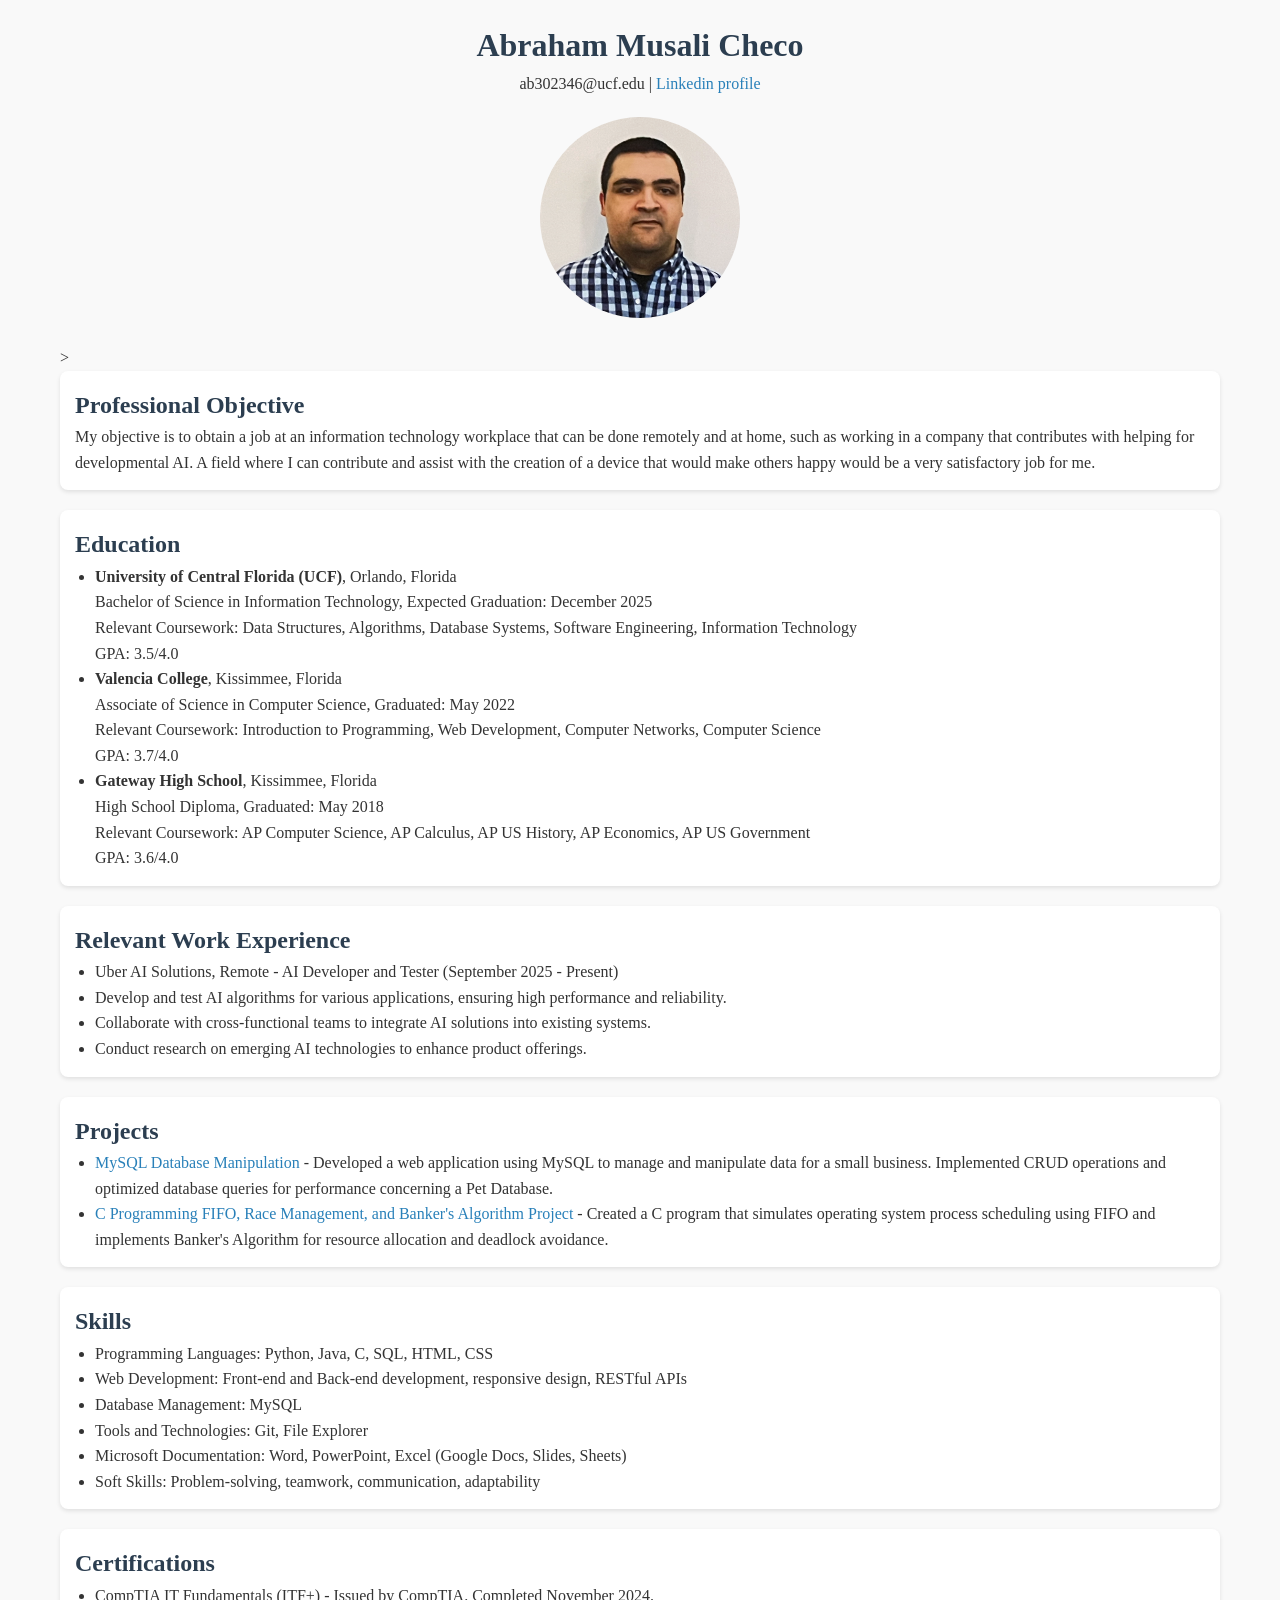
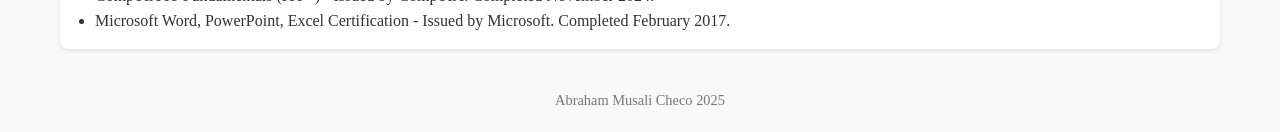
<file: index.html>
<!DOCTYPE html>
<html lang="en">
<head>
    <meta charset="UTF-8">
    <meta name="viewport" content="width=device-width, initial-scale=1.0">
    <title>My Web Page</title>
    <link rel="stylesheet" href="styles.css">
</head>
<body>
    <header role = banner>
        <h1>Abraham Musali Checo</h1>
        <p>ab302346@ucf.edu | <a href="https://www.linkedin.com/in/abraham-m-748b22127/">Linkedin profile</a> </p>
        <img src="images/ProPh.png" alt="Professional Photo of Abraham Musali Checo." width="200" height="250">
    </header>>

    <main role="main">
        <section id="objective">
            <h2>Professional Objective</h2>
            <p>My objective is to obtain a job at an information technology workplace that can be done remotely and at home, 
                such as working in a company that contributes with helping for developmental AI. A field where I can contribute
                and assist with the creation of a device that would make others happy would be a very satisfactory job for me.</p>
        </section>

        <section id="education">
            <h2>Education</h2>
            <ul>
                <li>
                    <strong>University of Central Florida (UCF)</strong>, Orlando, Florida<br>
                    Bachelor of Science in Information Technology, Expected Graduation: December 2025<br>
                    Relevant Coursework: Data Structures, Algorithms, Database Systems, Software Engineering, Information Technology<br>
                    GPA: 3.5/4.0
                </li>
                <li>
                    <strong>Valencia College</strong>, Kissimmee, Florida<br>
                    Associate of Science in Computer Science, Graduated: May 2022<br>
                    Relevant Coursework: Introduction to Programming, Web Development, Computer Networks, Computer Science<br>
                    GPA: 3.7/4.0
                </li>
                <li>
                    <strong>Gateway High School</strong>, Kissimmee, Florida<br>
                    High School Diploma, Graduated: May 2018<br>
                    Relevant Coursework: AP Computer Science, AP Calculus, AP US History, AP Economics, AP US Government<br>
                    GPA: 3.6/4.0
                </li>
            </ul>
        </section>

        <section id="work-experience">
            <h2>Relevant Work Experience</h2>
            <ul>
                <li> Uber AI Solutions, Remote - AI Developer and Tester (September 2025 - Present)
                        <li>Develop and test AI algorithms for various applications, ensuring high performance and reliability.</li>
                        <li>Collaborate with cross-functional teams to integrate AI solutions into existing systems.</li>
                        <li>Conduct research on emerging AI technologies to enhance product offerings.</li>
                </li>
            </ul>
        </section>

        <section id="projects">
            <h2>Projects</h2>
            <ul>
                <li><a href="project1.html">MySQL Database Manipulation</a> - Developed a web application using MySQL to manage and manipulate data for a small business. Implemented CRUD operations and optimized database queries for performance concerning a Pet Database.</li>
                <li><a href="project2.html">C Programming FIFO, Race Management, and Banker's Algorithm Project</a> - Created a C program that simulates operating system process scheduling using FIFO and implements Banker's Algorithm for resource allocation and deadlock avoidance.</li>
            </ul>
        </section>

        <section id="skills">
            <h2>Skills</h2>
            <ul>
                <li>Programming Languages: Python, Java, C, SQL, HTML, CSS</li>
                <li>Web Development: Front-end and Back-end development, responsive design, RESTful APIs</li>
                <li>Database Management: MySQL</li>
                <li>Tools and Technologies: Git, File Explorer</li>
                <li>Microsoft Documentation: Word, PowerPoint, Excel (Google Docs, Slides, Sheets)</li>
                <li>Soft Skills: Problem-solving, teamwork, communication, adaptability</li>
            </ul>
        </section>

        <section id="certifications">
            <h2>Certifications</h2>
            <ul>
                <li>CompTIA IT Fundamentals (ITF+) - Issued by CompTIA. Completed November 2024.</li>
                <li>Microsoft Word, PowerPoint, Excel Certification - Issued by Microsoft. Completed February 2017.</li>
            </ul>
    </main>

    <footer role="contentinfo">
        <p>Abraham Musali Checo 2025</p>
    </footer>
</body>

</html>
</file>
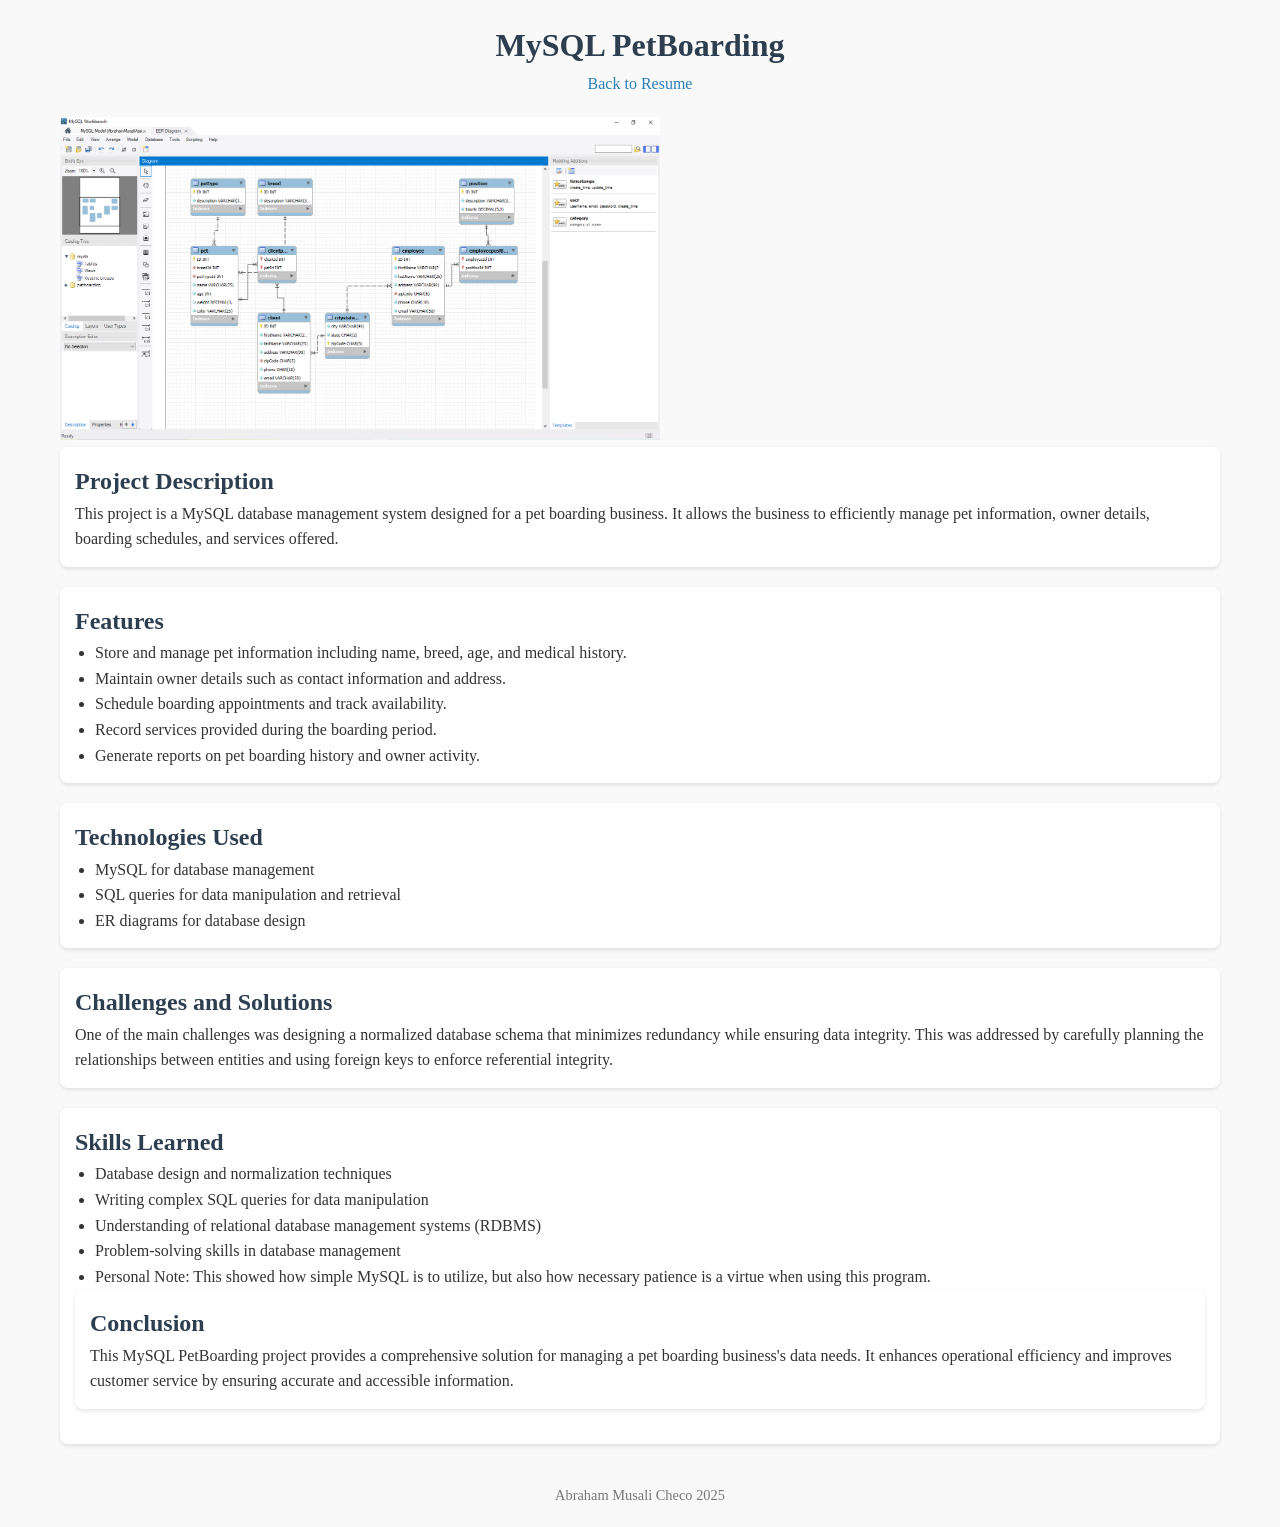
<file: project1.html>
<!DOCTYPE html>
<html lang="en">
<head>
    <meta charset="UTF-8">
    <meta name="viewport" content="width=device-width, initial-scale=1.0">
    <title>Project 1 MySQL PetBoarding - Abraham Musali Checo</title>
    <link rel="stylesheet" href="styles.css">
</head>
<body>
    <header role = banner>
        <h1>MySQL PetBoarding</h1>
        <a href="index.html">Back to Resume</a>
    </header>

    <main role="main">
        <img src="images/PetBoardingERDiagram.png" alt="ER Diagram for MySQL PetBoarding Project" width="600" height="400">
        <section id="project-description">
            <h2>Project Description</h2>
            <p>This project is a MySQL database management system designed for a pet boarding business. It allows the business to efficiently manage pet information, owner details, boarding schedules, and services offered.</p>
        </section>

        <section id="features">
            <h2>Features</h2>
            <ul>
                <li>Store and manage pet information including name, breed, age, and medical history.</li>
                <li>Maintain owner details such as contact information and address.</li>
                <li>Schedule boarding appointments and track availability.</li>
                <li>Record services provided during the boarding period.</li>
                <li>Generate reports on pet boarding history and owner activity.</li>
            </ul>
        </section>

        <section id="technologies-used">
            <h2>Technologies Used</h2>
            <ul>
                <li>MySQL for database management</li>
                <li>SQL queries for data manipulation and retrieval</li>
                <li>ER diagrams for database design</li>
            </ul>
        </section>

        <section id="challenges-and-solutions">
            <h2>Challenges and Solutions</h2>
            <p>One of the main challenges was designing a normalized database schema that minimizes redundancy while ensuring data integrity. This was addressed by carefully planning the relationships between entities and using foreign keys to enforce referential integrity.</p>
        </section>

        <section id="skills learned">
            <h2>Skills Learned</h2>
            <ul>
                <li>Database design and normalization techniques</li>
                <li>Writing complex SQL queries for data manipulation</li>
                <li>Understanding of relational database management systems (RDBMS)</li>
                <li>Problem-solving skills in database management</li>
                <li>Personal Note: This showed how simple MySQL is to utilize, but also how necessary patience is a virtue when using this program.</li>
            </ul>

        <section id="conclusion">
            <h2>Conclusion</h2>
            <p>This MySQL PetBoarding project provides a comprehensive solution for managing a pet boarding business's data needs. It enhances operational efficiency and improves customer service by ensuring accurate and accessible information.</p>
        </section>
    </main>

    <footer role="contentinfo">
        <p>Abraham Musali Checo 2025</p>
    </footer>
</body>

</html>
</file>
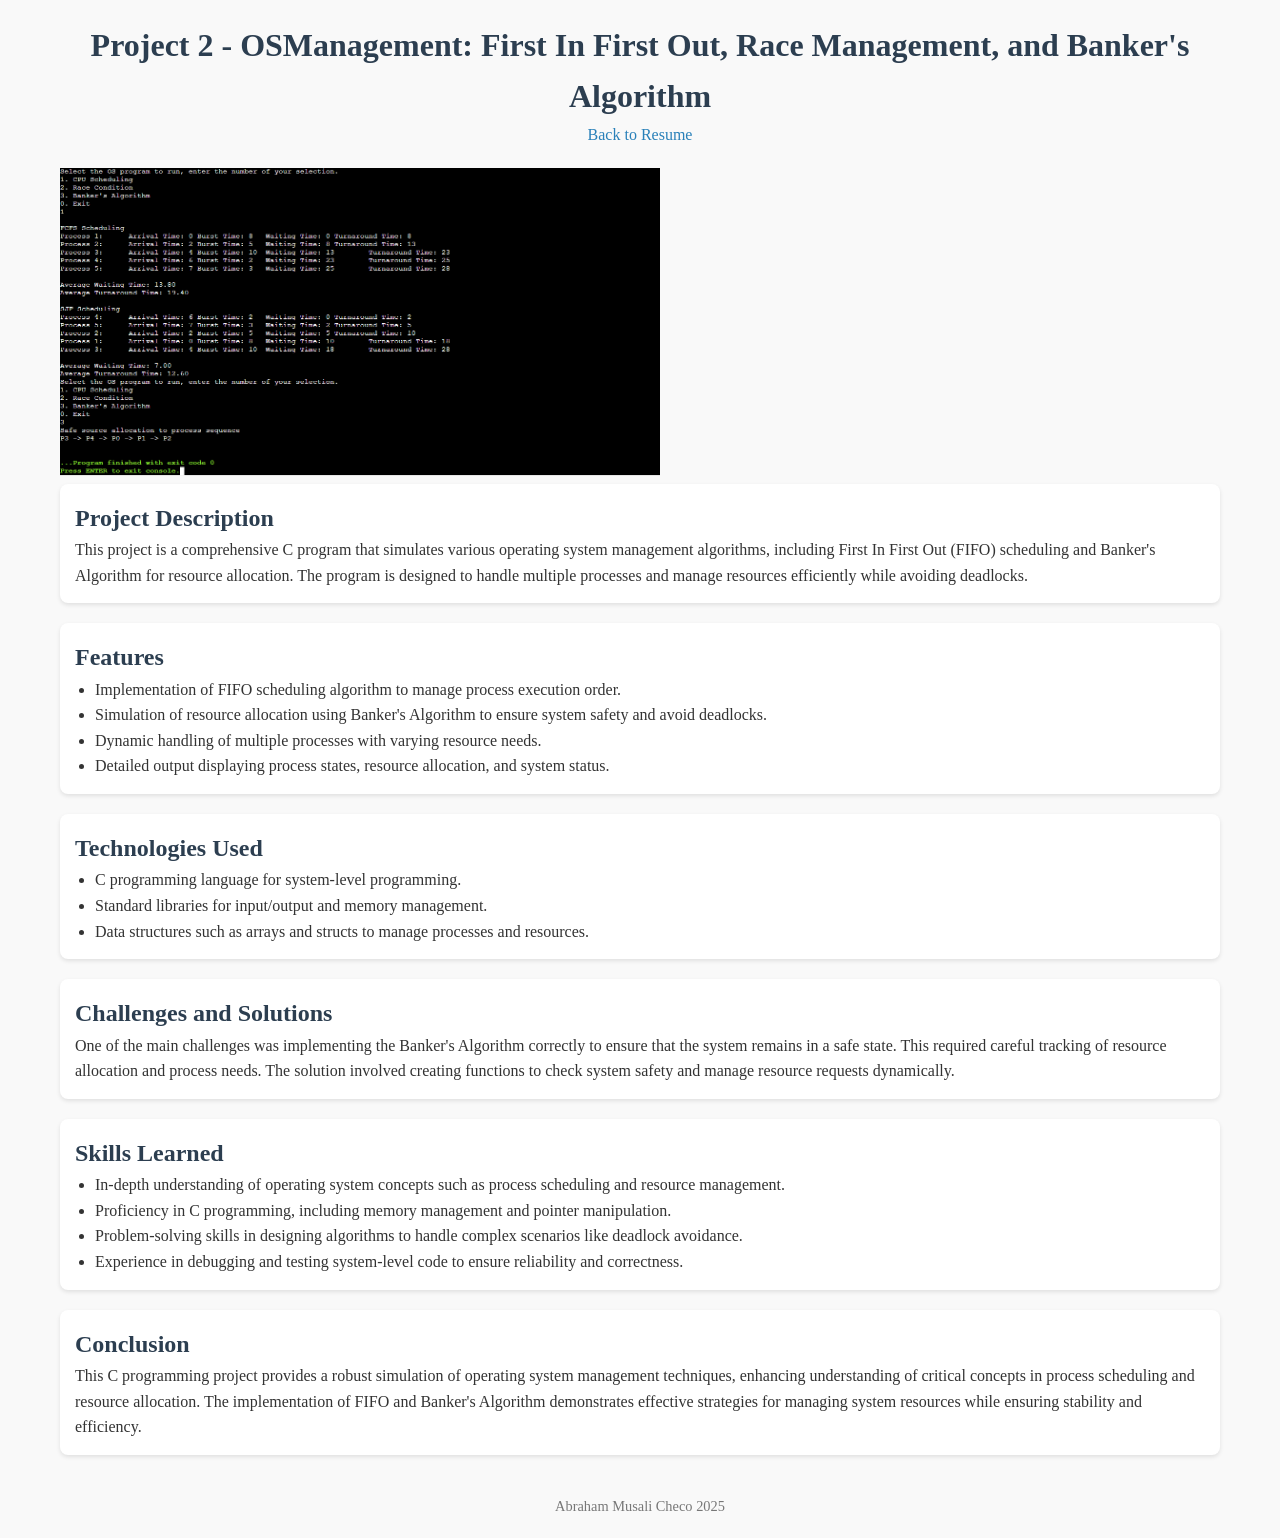
<file: project2.html>
<!DOCTYPE html>
<html lang="en">
<head>
    <meta charset="UTF-8">
    <meta name="viewport" content="width=device-width, initial-scale=1.0">
    <title>Project 1 - Abraham Musali Checo</title>
    <link rel="stylesheet" href="styles.css">
</head>

<body>
    <header role = "banner">
        <h1>Project 2 - OSManagement: First In First Out, Race Management, and Banker's Algorithm</h1>
        <a href="index.html">Back to Resume</a>
    </header>

    <main role="main">
        <img src="images/OSManagementOutput.PNG" alt="Output snippet for Massive C Programming Project" width="600" height="400">
        <section id="project-description">
            <h2>Project Description</h2>
            <p>This project is a comprehensive C program that simulates various operating system management algorithms, including First In First Out (FIFO) scheduling  
            and Banker's Algorithm for resource allocation. The program is designed to handle multiple processes and manage resources efficiently while avoiding deadlocks.</p>
        </section>

        <section id="features">
            <h2>Features</h2>
            <ul>
                <li>Implementation of FIFO scheduling algorithm to manage process execution order.</li>
                <li>Simulation of resource allocation using Banker's Algorithm to ensure system safety and avoid deadlocks.</li>
                <li>Dynamic handling of multiple processes with varying resource needs.</li>
                <li>Detailed output displaying process states, resource allocation, and system status.</li>
            </ul>
        </section>

        <section id="technologies-used">
            <h2>Technologies Used</h2>
            <ul>
                <li>C programming language for system-level programming.</li>
                <li>Standard libraries for input/output and memory management.</li>
                <li>Data structures such as arrays and structs to manage processes and resources.</li>
            </ul>
        </section>

        <section id="challenges-and-solutions">
            <h2>Challenges and Solutions</h2>
            <p>One of the main challenges was implementing the Banker's Algorithm correctly to ensure that the system remains in a safe state. This required careful tracking of resource allocation and process needs. The solution involved creating functions to check system safety and manage resource requests dynamically.</p>
        </section>
        
        <section id="skills-learned">
            <h2>Skills Learned</h2>
            <ul>
                <li>In-depth understanding of operating system concepts such as process scheduling and resource management.</li>
                <li>Proficiency in C programming, including memory management and pointer manipulation.</li>
                <li>Problem-solving skills in designing algorithms to handle complex scenarios like deadlock avoidance.</li>
                <li>Experience in debugging and testing system-level code to ensure reliability and correctness.</li>
            </ul>
        </section>

        <section id="conclusion">
            <h2>Conclusion</h2>
            <p>This C programming project provides a robust simulation of operating system management techniques, enhancing understanding of critical concepts in process scheduling and resource allocation. The implementation of FIFO and Banker's Algorithm demonstrates effective strategies for managing system resources while ensuring stability and efficiency.</p>
        </section>
    </main>
    <footer role="contentinfo">
        <p>Abraham Musali Checo 2025</p>
    </footer>
</body>

</html>
</file>
<file: styles.css>
/* Basic reset and topography */
* {
    margin: 0;
    padding: 0;
    box-sizing: border-box;
}

body {
    font-family: 'Times New Roman', Times, serif;
    line-height: 1.6;
    background-color: #f9f9f9;
    color: #333;
    padding: 20px;
    max-width: 1200px;
    margin: 0 auto;
}

h1, h2 {
    color: #2c3e50;
}

header {
    text-align: center;
    margin-bottom: 20px;
}

header img {
    border-radius: 50%;
    margin-top: 20px;
}

section {
    margin-bottom: 20px;
    padding: 15px;
    background-color: #fff;
    border-radius: 8px;
    box-shadow: 0 2px 4px rgba(0, 0, 0, 0.1);
}

ul {
    list-style-type: disc;
    margin-left: 20px;
}

a {
    color: #2980b9;
    text-decoration: none;
}

a:hover {
    text-decoration: underline;
}

footer {
    text-align: center;
    margin-top: 40px;
    color: #777;
    border-radius: 8px;
    font-size: 0.9em;
}

/* Responsive Design */
@media (max-width: 768px) {
    body {
        padding: 10px;
    }

    header img {
        width: 150px;
    }

    h1 {
        font-size: 1.8em;
    }

    h2 {
        font-size: 1.4em;
    }
}

/* Accessibility Enhancements */
img {
    max-width: 100%;
    height: auto;
}

[role="banner"], [role="main"], [role="contentinfo"] {
    /* ARIA roles for screen readers */
    outline: none;
}
</file>
